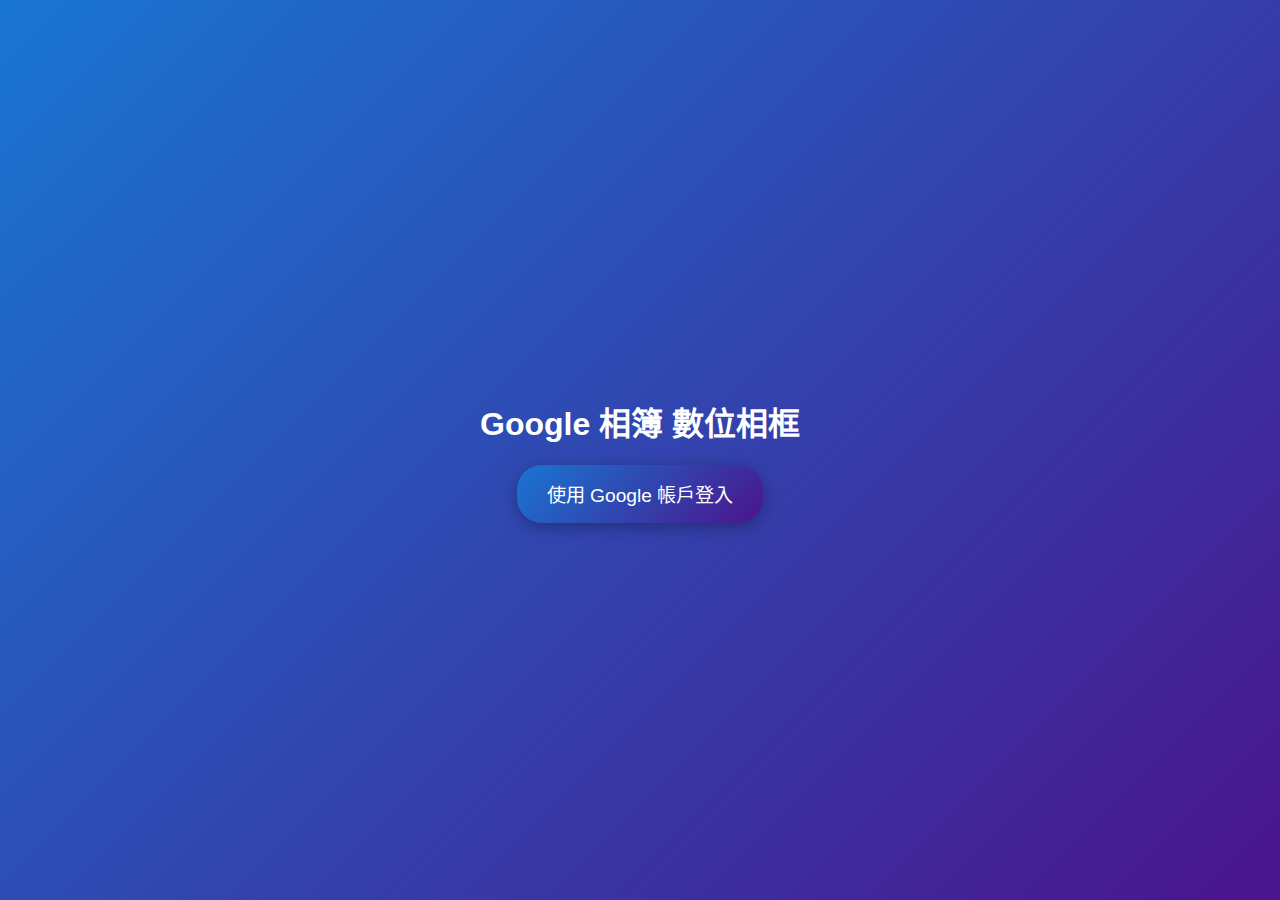
<file: index.html>
<!DOCTYPE html>
<html lang="zh-TW">
<head>
    <meta charset="UTF-8">
    <meta name="viewport" content="width=device-width, initial-scale=1.0, maximum-scale=1.0, user-scalable=no">
    <meta name="mobile-web-app-capable" content="yes">
    <meta name="apple-mobile-web-app-status-bar-style" content="black-translucent">
    <meta name="referrer" content="no-referrer-when-downgrade">
    <meta http-equiv="Content-Security-Policy" 
          content="default-src 'self' https://*.googleapis.com https://*.google.com;
                   script-src 'self' https://*.googleapis.com https://*.google.com 'unsafe-inline';
                   style-src 'self' 'unsafe-inline';
                   img-src 'self' data: https://*.googleusercontent.com;
                   connect-src 'self' https://*.googleapis.com https://photoslibrary.googleapis.com;
                   frame-src https://accounts.google.com;">
    <title>Google 相簿數位相框</title>
     <link rel="stylesheet" href="style.css">
</head>
    <!-- 授權登入 -->
    <div id="auth-container">
        <h1>Google 相簿 數位相框</h1>
        <button id="authorize-btn">使用 Google 帳戶登入</button>
    </div>

    <!-- 主應用界面 -->
    <div id="app-container">
        <!-- 修改相簿选择和播放控制区域 -->
        <div id="album-selection-container">
            <div>
                <label for="album-select">相簿:</label>
                <select id="album-select">
                    <option value="all">所有相片</option>
                </select>
            </div>
            <div>
                <label for="slideshow-speed">速度(S):</label>
                <input type="number" id="slideshow-speed" min="1" value="5">
            </div>
            <div>
                <label for="play-mode">模式:</label>
                <select id="play-mode">
                    <option value="sequential">順序</option>
                    <option value="random">隨機</option>
                </select>
            </div>
            <div>
                <button id="schedule-settings-btn" class="styled-button">設定暫停時段</button>
            </div>
        </div>

        <!-- 滾動容器 -->
        <div id="scroll-container">
            <div id="photo-container"></div>
            <div id="loading-indicator">
                <div class="loader"></div>
                <p>加載更多照片中...</p>
            </div>
        </div>
    </div>

    <!-- Lightbox -->
    <div id="lightbox">
        <img id="lightbox-image" alt="Lightbox Image">
        <div class="lightbox-buttons">
            <button id="prev-photo" class="nav-button">&#10094;</button>
            <button id="next-photo" class="nav-button">&#10095;</button>
            <button id="start-slideshow-btn" class="nav-button">幻燈片</button>
            <button id="fullscreen-toggle-btn" class="nav-button">全螢幕</button>
        </div>
    </div>

    <!-- 閒置遮罩 -->
    <div id="screenOverlay" style="display: none;"></div>

    <!-- 時間排程設定彈窗 -->
    <div id="schedule-modal" class="modal">
        <div class="modal-content">
            <span class="close-modal">&times;</span>
            <h2>設定暫停時段</h2>
            <div>
                <label for="sleep-start">就寢時間:</label>
                <input type="time" id="sleep-start" value="22:00">
            </div>
            <div>
                <label for="sleep-end">醒寤時間:</label>
                <input type="time" id="sleep-end" value="07:00">
            </div>
            <div>
                <label for="class-start">外出時間:</label>
                <input type="time" id="class-start" value="08:00">
            </div>
            <div>
                <label for="class-end">返家時間:</label>
                <input type="time" id="class-end" value="17:00">
            </div>
            <div>
                <label><input type="checkbox" id="is-enabled"> 啟用暫停時段</label>
                <br>
                <label><input type="checkbox" id="use-holiday"> 假日自動停用</label>
                <label>  <input type="checkbox" id="overlay-toggle">永久停用遮罩</label>
            </div>
            <button id="save-schedule" class="styled-button">儲存設定</button>
            <button id="cancel-schedule" class="styled-button">關閉</button>
        </div>
    </div>
    
    <script src="script.js"></script>
</body>
</html>
</file>
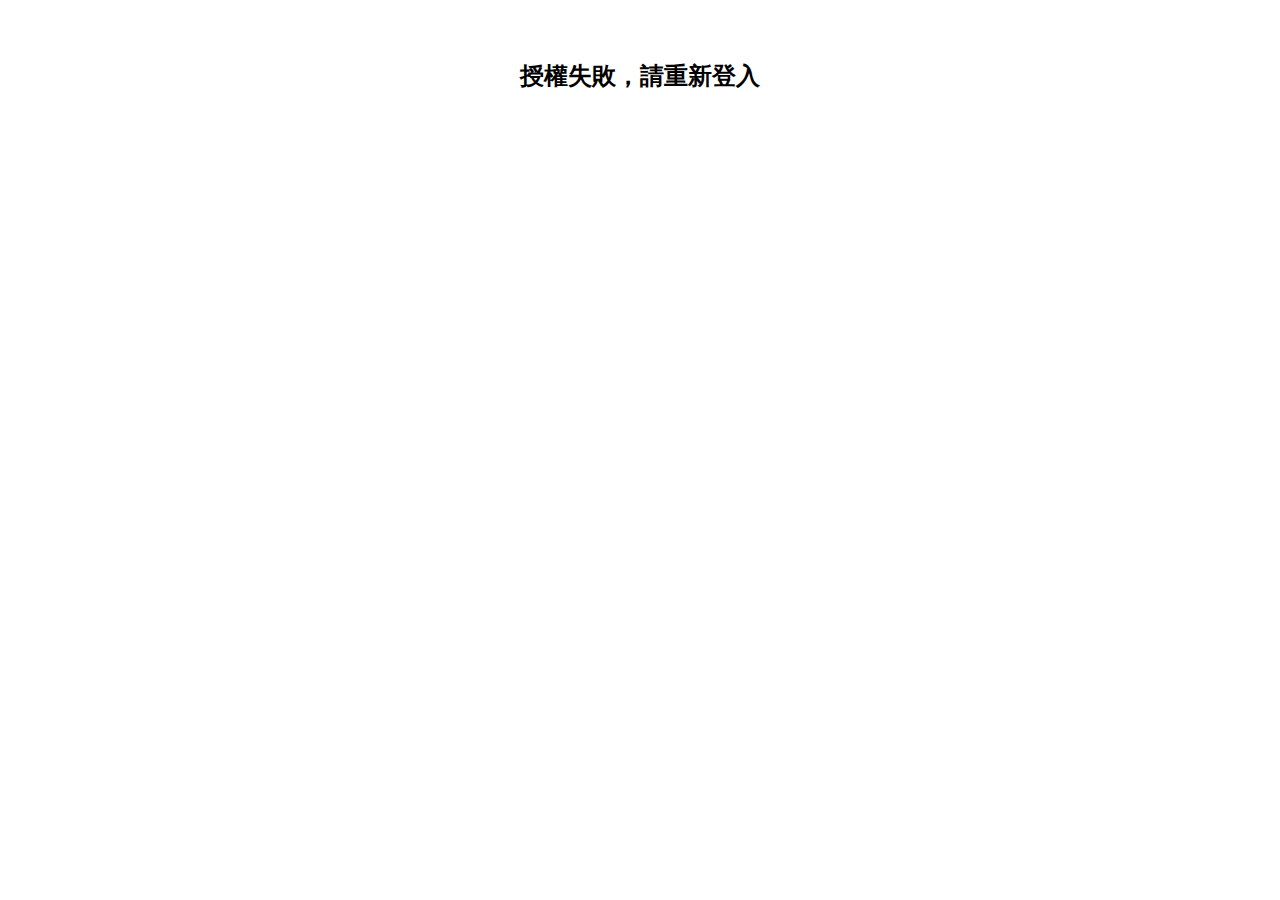
<file: callback.html>
<!DOCTYPE html>
<html lang="zh-Hant">
<head>
  <meta charset="UTF-8" />
  <title>授權完成</title>
  <style>
    body { font-family: sans-serif; text-align: center; padding: 2em; }
  </style>
</head>
<body>
  <h2>授權完成，正在返回主頁...</h2>
  <script>
    (function () {
      const hash = window.location.hash.substring(1);
      const params = new URLSearchParams(hash);
      const token = params.get("access_token");

      if (token && window.opener) {
        window.opener.postMessage({ access_token: token }, window.location.origin);
        window.close(); // 自動關閉 popup 視窗
      } else {
        document.body.innerHTML = "<h2>授權失敗，請重新登入</h2>";
      }
    })();
  </script>
</body>
</html>
</file>
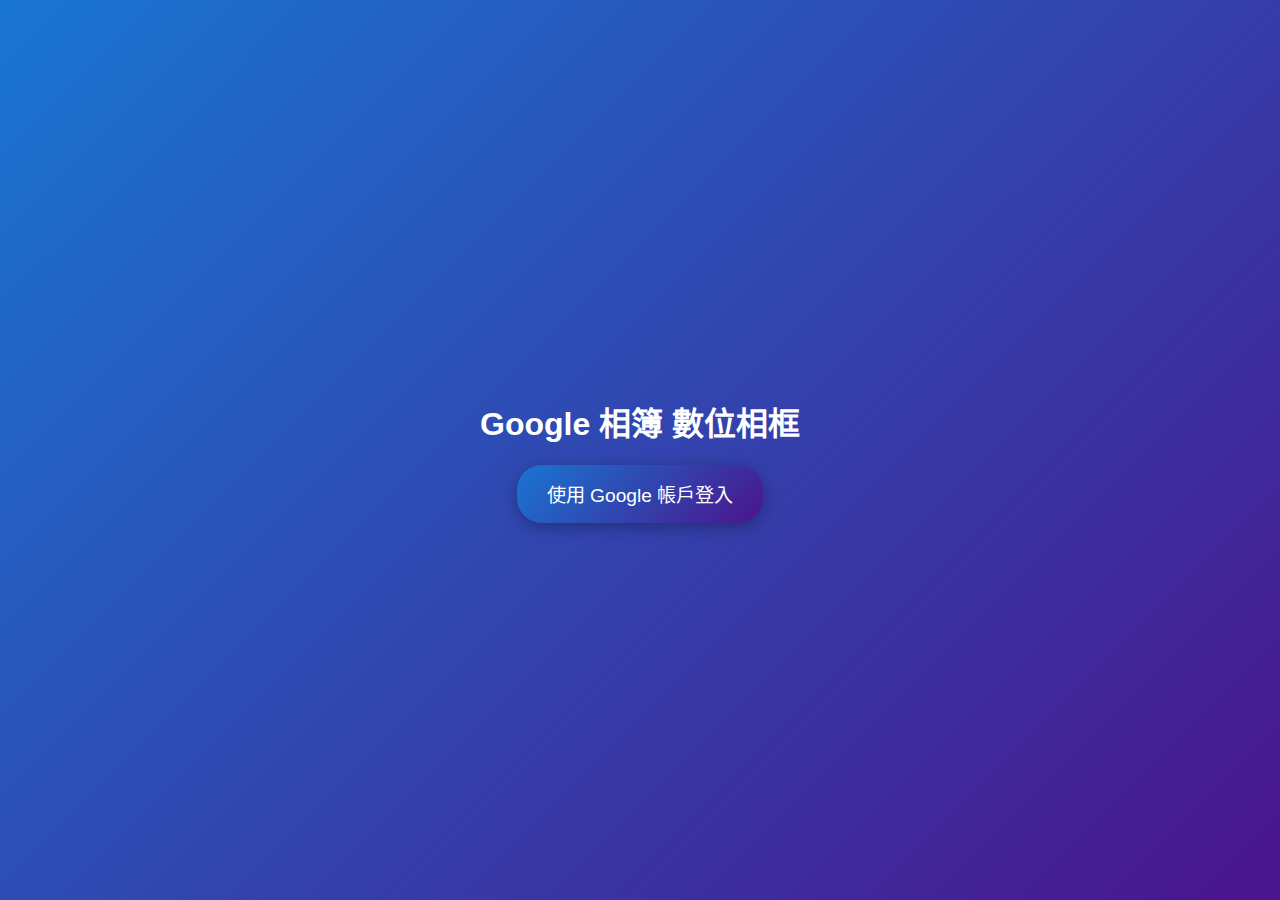
<file: index .html>
<!DOCTYPE html>
<html lang="zh-TW">
<head>
    <meta charset="UTF-8">
    <meta name="viewport" content="width=device-width, initial-scale=1.0, maximum-scale=1.0, user-scalable=no">
    <meta name="mobile-web-app-capable" content="yes">
    <meta name="apple-mobile-web-app-status-bar-style" content="black-translucent">
    <meta name="referrer" content="no-referrer-when-downgrade">
    <meta http-equiv="Content-Security-Policy" 
          content="default-src 'self' https://*.googleapis.com https://*.google.com;
                   script-src 'self' https://*.googleapis.com https://*.google.com 'unsafe-inline';
                   style-src 'self' 'unsafe-inline';
                   img-src 'self' data: https://*.googleusercontent.com;
                   connect-src 'self' https://*.googleapis.com https://photoslibrary.googleapis.com;
                   frame-src https://accounts.google.com;">
    <title>Google 相簿數位相框</title>
    <link rel="stylesheet" href="style.css">
</head>
    <!-- 時鐘 -->
<div id="clock" style="display: none;"></div>
<body>
    <!-- 授權登入 -->
    <div id="auth-container">
        <h1>Google 相簿 數位相框</h1>
        <button id="authorize-btn">使用 Google 帳戶登入</button>
    </div>

    <!-- 主應用界面 -->
    <div id="app-container">
        <!-- 修改相簿选择和播放控制区域 -->
        <div id="album-selection-container">
            <div>
                <label for="album-select">相簿:</label>
                <select id="album-select">
                    <option value="all">所有相片</option>
                </select>
            </div>
            <div>
                <label for="slideshow-speed">速度(S):</label>
                <input type="number" id="slideshow-speed" min="1" value="5">
            </div>
            <div>
                <label for="play-mode">模式:</label>
                <select id="play-mode">
                    <option value="sequential">順序</option>
                    <option value="random">隨機</option>
                </select>
            </div>
            <div>
                <button id="schedule-settings-btn" class="styled-button">設定暫停時段</button>
            </div>
        </div>

        <!-- 滾動容器 -->
        <div id="scroll-container">
            <div id="photo-container"></div>
            <div id="loading-indicator">
                <div class="loader"></div>
                <p>加載更多照片中...</p>
            </div>
        </div>
    </div>

    <!-- Lightbox -->
    <div id="lightbox">
        <img id="lightbox-image" alt="Lightbox Image">
        <div class="lightbox-buttons">
            <button id="prev-photo" class="nav-button">&#10094;</button>
            <button id="next-photo" class="nav-button">&#10095;</button>
            <button id="start-slideshow-btn" class="nav-button">幻燈片</button>
            <button id="fullscreen-toggle-btn" class="nav-button">全螢幕</button>
        </div>
    </div>

    <!-- 閒置遮罩 -->
    <div id="screenOverlay" style="display: none;"></div>

    <!-- 時間排程設定彈窗 -->
    <div id="schedule-modal" class="modal">
        <div class="modal-content">
            <span class="close-modal">&times;</span>
            <h2>設定暫停時段</h2>
            <div>
                <label for="sleep-start">就寢時間:</label>
                <input type="time" id="sleep-start" value="22:00">
            </div>
            <div>
                <label for="sleep-end">醒寤時間:</label>
                <input type="time" id="sleep-end" value="07:00">
            </div>
            <div>
                <label for="class-start">外出時間:</label>
                <input type="time" id="class-start" value="08:00">
            </div>
            <div>
                <label for="class-end">返家時間:</label>
                <input type="time" id="class-end" value="17:00">
            </div>
            <div>
                <label><input type="checkbox" id="is-enabled"> 啟用暫停時段</label>
                <br>
                <label><input type="checkbox" id="use-holiday"> 假日自動停用</label>
            </div>
            <button id="save-schedule" class="styled-button">儲存設定</button>
            <button id="cancel-schedule" class="styled-button">關閉</button>
        </div>
    </div>
    
    <script src="script.js"></script>
</body>
</html>
</file>
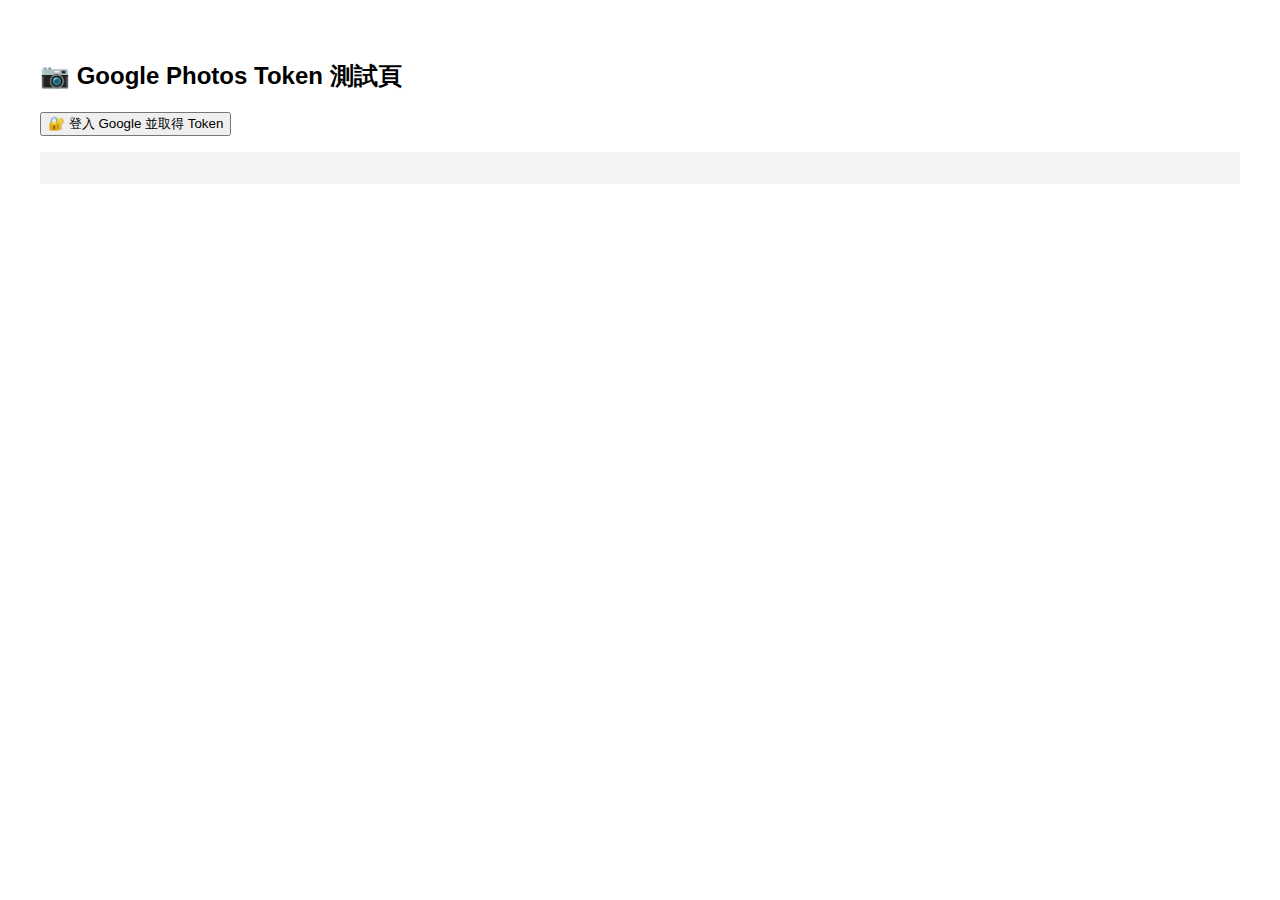
<file: test.html>
<!DOCTYPE html>
<html lang="en">
<head>
  <meta charset="UTF-8" />
  <meta name="viewport" content="width=device-width, initial-scale=1.0" />
  <title>Google Photos Token Test</title>
  <script src="https://accounts.google.com/gsi/client" async defer></script>
</head>
<body style="font-family: sans-serif; padding: 2rem;">
  <h2>📷 Google Photos Token 測試頁</h2>
  <button id="authorize-btn">🔐 登入 Google 並取得 Token</button>
  <pre id="output" style="white-space: pre-wrap; background: #f4f4f4; padding: 1rem; margin-top: 1rem;"></pre>

  <script>
    const CLIENT_ID = "1004388657829-e1ppkmbn2o3f1i18ea4r420tdio3m01l.apps.googleusercontent.com";
    const SCOPES = "https://www.googleapis.com/auth/photoslibrary.readonly";
    let tokenClient = null;

    function log(msg) {
      const el = document.getElementById("output");
      el.textContent += `\n${msg}`;
    }

    function initTokenClient() {
      tokenClient = google.accounts.oauth2.initTokenClient({
        client_id: CLIENT_ID,
        scope: SCOPES,
        prompt: 'consent',
        callback: async (response) => {
          if (response.access_token) {
            log("✅ 已取得 access_token：\n" + response.access_token);
            await checkTokenScope(response.access_token);
            await tryPhotosAPI(response.access_token);
          } else {
            log("❌ 沒有取得 access_token");
          }
        }
      });
    }

    async function checkTokenScope(token) {
      const res = await fetch(`https://www.googleapis.com/oauth2/v3/tokeninfo?access_token=${token}`);
      const data = await res.json();
      log("\n📜 Token info: \n" + JSON.stringify(data, null, 2));
    }

    async function tryPhotosAPI(token) {
      log("\n🚀 嘗試呼叫 Google Photos API...");
      const res = await fetch("https://photoslibrary.googleapis.com/v1/albums?pageSize=1", {
        headers: {
          Authorization: `Bearer ${token}`
        }
      });
      const text = await res.text();
      log("\n📦 API 回應：\n" + text);
    }

    document.getElementById("authorize-btn").addEventListener("click", () => {
      if (!tokenClient) {
        log("❗️ 尚未初始化 token client");
      } else {
        tokenClient.requestAccessToken();
      }
    });

    window.onload = () => {
      const wait = () => {
        if (window.google && google.accounts && google.accounts.oauth2) {
          initTokenClient();
        } else {
          setTimeout(wait, 100);
        }
      };
      wait();
    };
  </script>
</body>
</html>
</file>
<file: style.css>
/* 基础样式 */
body {
    font-family: 'Roboto', sans-serif;
    margin: 0;
    padding: 0;
    background-color: #121212;
    color: #ffffff;
    overflow: hidden;
}

/* 授权页面 */
#auth-container {
    display: flex;
    flex-direction: column;
    align-items: center;
    justify-content: center;
    height: 100vh;
    background: linear-gradient(135deg, #1976d2, #4a148c);
    text-align: center;
}

#authorize-btn {
    padding: 15px 30px;
    font-size: 1.2rem;
    background: linear-gradient(135deg, #1976d2, #4a148c);
    border: none;
    border-radius: 25px;
    cursor: pointer;
    transition: all 0.3s cubic-bezier(0.4, 0, 0.2, 1);
    color: white;
    box-shadow: 0 4px 15px rgba(0, 0, 0, 0.3);
}

#scroll-sentinel {
    height: 1px;
    width: 100%;
    visibility: hidden;
}

#authorize-btn:hover {
    transform: translateY(-2px);
    box-shadow: 0 6px 20px rgba(0, 0, 0, 0.4);
}

/* 主界面 */
#app-container {
    display: none;
    padding: 20px;
    max-width: 1200px;
    margin: 0 auto;
    background-color: #1a1a1a;
}
.lightbox-loading {
    position: fixed;
    top: 50%;
    left: 50%;
    transform: translate(-50%, -50%);
    color: white;
    font-size: 1.2rem;
    z-index: 1001;
    display: none;
}

.loading-backdrop {
    position: fixed;
    top: 0;
    left: 0;
    width: 100%;
    height: 100%;
    background: rgba(0, 0, 0, 0.7);
    z-index: 1000;
    display: none;
}

/* 相簿选择和播放控制区域 */
#album-selection-container {
    margin-bottom: 15px;
    padding: 15px;
    background: rgba(255, 255, 255, 0.05);
    border-radius: 8px;
    border: 1px solid rgba(255, 255, 255, 0.1);
    display: grid;
    grid-template-columns: repeat(auto-fit, minmax(150px, 1fr));
    gap: 10px;
}

select, input[type="number"] {
    padding: 8px 12px;
    font-size: 0.9rem;
    background: rgba(255, 255, 255, 0.8);
    border: none;
    border-radius: 8px;
    width: 100%;
    max-width: 200px;
    color: #121212;
    box-shadow: 0 2px 5px rgba(0, 0, 0, 0.2);
}

.styled-button {
    padding: 12px 20px;
    font-size: 1rem;
    background: rgba(255, 255, 255, 0.1);
    border: none;
    border-radius: 8px;
    cursor: pointer;
    transition: all 0.3s cubic-bezier(0.4, 0, 0.2, 1);
    color: white;
    box-shadow: 0 2px 8px rgba(0, 0, 0, 0.2);
    backdrop-filter: blur(8px);
}

.styled-button:hover {
    background: rgba(255, 255, 255, 0.2);
    transform: translateY(-1px);
    box-shadow: 0 4px 12px rgba(0, 0, 0, 0.3);
}

.styled-button:active {
    transform: translateY(0);
    box-shadow: 0 2px 4px rgba(0, 0, 0, 0.3);
}

/* 滾動容器 */
#scroll-container {
    height: calc(100vh - 150px);
    overflow-y: auto;
    padding: 20px 0;
    margin: 0 -20px;
    box-sizing: border-box;
    scrollbar-width: 8px;
}

#scroll-container::-webkit-scrollbar {
    width: 8px;
}

#scroll-container::-webkit-scrollbar-track {
    background: rgba(255, 255, 255, 0.05);
    border-radius: 4px;
}

#scroll-container::-webkit-scrollbar-thumb {
    background: rgba(255, 255, 255, 0.3);
    border-radius: 4px;
    transition: all 0.2s;
}

#scroll-container::-webkit-scrollbar-thumb:hover {
    background: rgba(255, 255, 255, 0.5);
    box-shadow: 0 0 4px rgba(0, 0, 0, 0.2);
}

/* 相片区域 */
#photo-container {
    display: grid;
    grid-template-columns: repeat(auto-fill, minmax(120px, 1fr));
    gap: 15px;
    padding: 15px 20px;
    margin-top: 20px;
}

.photo {
    width: 100%;
    aspect-ratio: 1;
    object-fit: cover;
    border-radius: 8px;
    cursor: pointer;
    transition: transform 0.3s cubic-bezier(0.4, 0, 0.2, 1), box-shadow 0.3s cubic-bezier(0.4, 0, 0, 1);
    background: #333;
    border: 2px solid rgba(255, 255, 255, 0.1);
}

.photo:hover {
    transform: scale(1.05);
    box-shadow: 0 8px 25px rgba(0, 0, 0, 0.3);
}

.empty-state {
    grid-column: 1 / -1;
    text-align: center;
    color: #666;
    font-size: 1.2rem;
    padding: 20px;
    margin-top: 20px;
    border-radius: 8px;
    background: rgba(255, 255, 255, 0.05);
}

/* 加载提示 */
#loading-indicator {
    position: relative;
    height: 100px;
    transform: none;
    background: transparent;
    display: none;
    text-align: center;
    color: #fff;
}

/* Lightbox */
#lightbox {
    position: fixed;
    top: 0;
    left: 0;
    width: 100vw;
    height: 100vh;
    background: rgba(0, 0, 0, 0.95);
    display: none;
    justify-content: center;
    align-items: center;
    z-index: 1000;
    opacity: 0;
    transition: opacity 0.3s cubic-bezier(0.4, 0, 0.2, 1);
    box-shadow: 0 0 20px rgba(128, 255, 255, 0.5);
    outline: none;
    -webkit-tap-highlight-color: transparent;
}
#lightbox.fade-in {
        opacity: 1;
   }

    #lightbox.fade-out {
        opacity: 0;
    }

#lightbox-image {
    max-width: 95%;
    max-height: 95%;
    width: auto;
    height: auto;
    object-fit: contain;
    border-radius: 8px;
    box-shadow: 0 0 40px rgba(255, 255, 255, 0.1);
    border: 5px solid rgba(255, 255, 255, 0.1);
}
/* 新增OUGH	cancel 按鈕樣式 */
#schedule-modal .styled-button {
    margin: 10px auto; /* 居中並保留間距 */
    display: block; /* 讓按鈕獨佔一行 */
    width: 90%; /* 適當寬度 */
}

#schedule-modal button:hover {
    background: linear-gradient(135deg, #1565c0, #3700b3);
    transform: translateY(-1px);
}

.lightbox-buttons {
    position: fixed;
    bottom: 30px;
    left: 50%;
    transform: translateX(-50%);
    display: flex;
    gap: 15px;
    padding: 0 15px;
    z-index: 1000;
}

.nav-button {
    padding: 12px 25px;
    font-size: 1rem;
    border-radius: 12px;
    background: rgba(255, 255, 255, 0.1);
    color: white;
    border: none;
    cursor: pointer;
    transition: all 0.3s cubic-bezier(0.4, 0, 0.2, 1);
    backdrop-filter: blur(6px);
}

.nav-button:hover {
    background: rgba(255, 255, 255, 0.2);
    transform: translateY(-2px);
}

.nav-button:active {
    transform: translateY(0);
}

/* 加载动画 */
.loader {
    width: 50px;
    height: 50px;
    border: 5px solid #f3f3f3;
    border-top: 5px solid #3498db;
    border-radius: 50%;
    animation: spin 1s linear infinite;
    margin: 50px auto;
}

@keyframes spin {
    0% { transform: rotate(0deg); }
    100% { transform: rotate(360deg); }
}

/* 响应式设计 */
@media (max-width: 768px) {
    #photo-container {
        grid-template-columns: repeat(auto-fill, minmax(100px, 1fr));
        gap: 8px;
    }

    #album-selection-container {
        grid-template-columns: 1fr;
    }

    select, input[type="number"] {
        max-width: 100%;
    }

    .photo {
        min-height: 150px;
    }

    #lightbox-image {
        max-width: 98%;
        max-height: 98%;
    }

    .lightbox-buttons {
        bottom: 20px;
        gap: 10px;
        flex-wrap: wrap;
        justify-content: center;
    }

    .nav-button {
        padding: 10px 20px;
        font-size: 0.9rem;
    }
}

@media (max-width: 480px) {
    #photo-container {
        grid-template-columns: repeat(auto-fill, minmax(80px, 1fr));
        gap: 6px;
    }

    .photo {
        min-height: 120px;
    }
}

/* 闲置遮罩 */
#screenOverlay {
    position: fixed;
    top: 0;
    left: 0;
    width: 100%;
    height: 100%;
    background: rgba(0, 0, 0, 0.9);
    display: none;
    z-index: 9999;
    opacity: 0.7;
    -webkit-backdrop-filter: blur(5px); /* 舊版Safari支援 */
    backdrop-filter: blur(5px);
}

#portrait-collage img {
    box-shadow: 0 0 20px rgba(255,255,255,0.1);
    transition: all 0.3s ease;
}

#portrait-collage {
    display: flex;
    justify-content: center;
    align-items: center;
    padding: 10px;
}

/* 時間排程設定彈窗 */
.modal {
    display: none;
    position: fixed;
    z-index: 1001;
    left: 0;
    top: 0;
    width: 100%;
    height: 100%;
    background-color: rgba(0, 0, 0, 0.7);
    justify-content: center;
    align-items: center;
}

.modal-content {
   width: 90%;
    max-width: 320px; /* 響應式調整 */
    max-height: 90vh; /* 限制高度 */
    overflow-y: auto; /* 允許捲動 */
    padding: 20px 15px; /* 調整內距 */
}
.modal-content > div:last-child {
    margin-top: 20px;
    display: flex;
    flex-direction: column;
    gap: 10px;
}
.modal-content label {
    display: block;
    margin: 15px 0 5px;
    color: #b3b3b3;
}

.modal-content input[type="time"] {
    padding: 8px;
    font-size: 1rem;
    width: 100%;
    margin-bottom: 10px;
    border-radius: 4px;
    border: 1px solid rgba(255, 255, 255, 0.1);
    background: rgba(255, 255, 255, 0.05);
    color: #ffffff;
    transition: all 0.3s ease;
}

.modal-content input[type="time"]:focus {
    outline: none;
    border-color: #3498db;
    box-shadow: 0 0 10px rgba(52, 152, 219, 0.3);
}

.modal-content button {
    padding: 12px 20px;
    font-size: 1rem;
    background: linear-gradient(135deg, #1976d2, #4a148c);
    color: white;
    border: none;
    border-radius: 4px;
    cursor: pointer;
    transition: all 0.3s ease;
    backdrop-filter: blur(4px);
}

.modal-content button:hover {
    background: linear-gradient(135deg, #1565c0, #3700b3);
    transform: translateY(-1px);
}

.close-modal {
    position: absolute;
    top: 10px;
    right: 10px;
    font-size: 1.5rem;
    cursor: pointer;
    color: rgba(255, 255, 255, 0.7);
    transition: color 0.3s ease;
}

.close-modal:hover {
    color: #ffffff;
}
.error-state {
    grid-column: 1 / -1;
    text-align: center;
    color: #ff6b6b;
    font-size: 1.2rem;
    padding: 20px;
    margin-top: 20px;
    border-radius: 8px;
    background: rgba(255, 0, 0, 0.05);
    border: 1px solid rgba(255, 0, 0, 0.1);
}

.empty-state {
    grid-column: 1 / -1;
    text-align: center;
    color: #666;
    font-size: 1.2rem;
    padding: 20px;
    margin-top: 20px;
    border-radius: 8px;
    background: rgba(255, 255, 255, 0.05);
}
.photo {
    -webkit-transform: translateZ(0); /* 強制硬體加速 */
    -webkit-backface-visibility: hidden;
}
</file>
